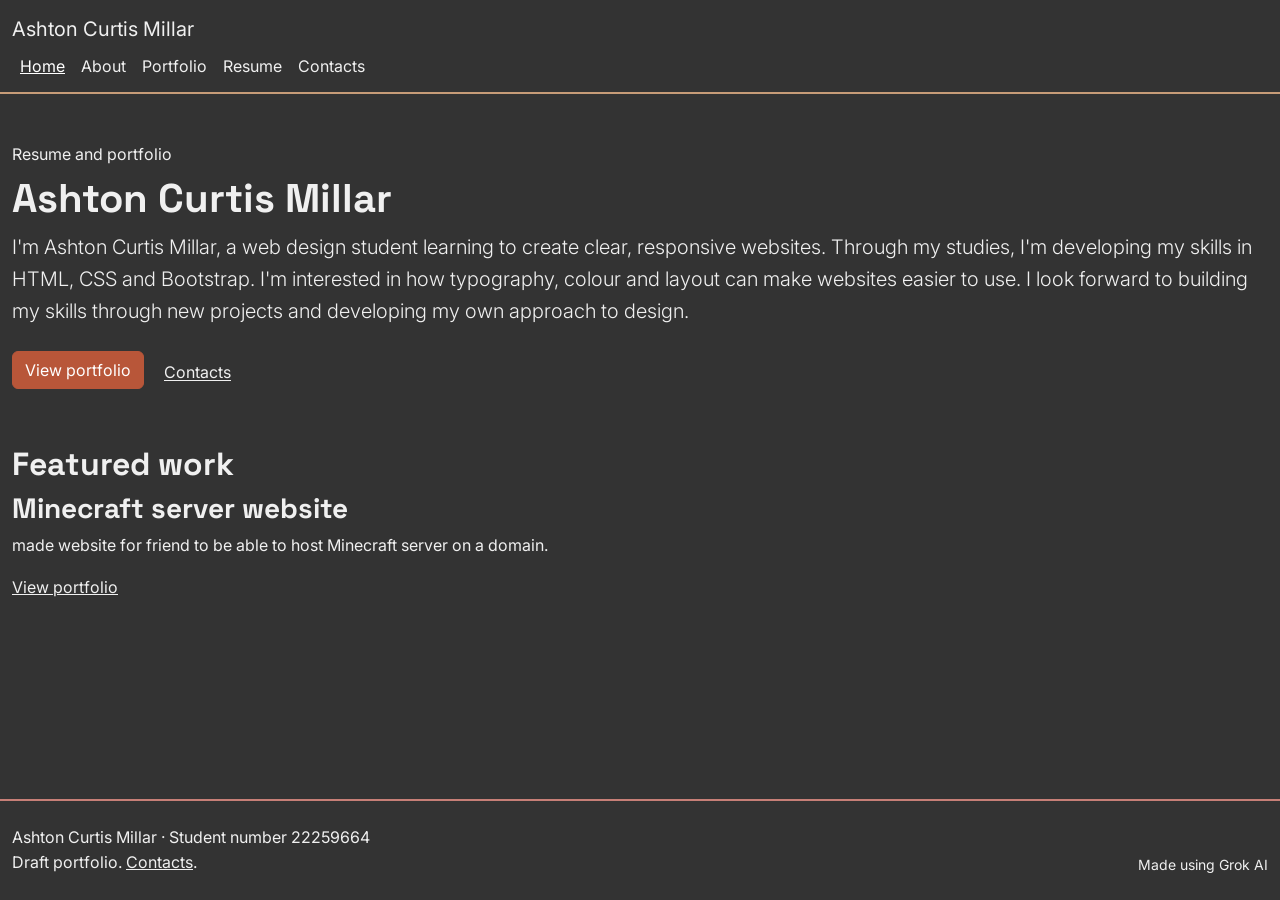
<file: index.html>
<!DOCTYPE html>
<html lang="en">
<head>
  <meta charset="utf-8">
  <meta name="viewport" content="width=device-width, initial-scale=1">
  <meta name="description" content="Draft portfolio home page for Ashton Curtis Millar.">
  <title>Home - Ashton Curtis Millar</title>
  <link rel="icon" href="favicon.ico" sizes="any">
  <link rel="icon" type="image/png" sizes="32x32" href="favicon.png">
  <link href="https://fonts.googleapis.com/css2?family=Inter:wght@400;600&family=Space+Grotesk:wght@500;700&display=swap" rel="stylesheet">
  <link href="https://cdn.jsdelivr.net/npm/bootstrap@5.3.8/dist/css/bootstrap.min.css" rel="stylesheet">
  <link href="https://cdn.jsdelivr.net/npm/bootstrap-icons@1.13.1/font/bootstrap-icons.min.css" rel="stylesheet">
  <link href="css/assessment-three-base.css" rel="stylesheet">
</head>
<body class="d-flex flex-column min-vh-100">
  <nav class="navbar sticky-top" aria-label="Main navigation">
    <div class="container-fluid">
      <a class="navbar-brand" href="index.html">Ashton Curtis Millar</a>
      <ul class="navbar-nav flex-row flex-wrap w-100">
          <li class="nav-item"><a class="nav-link px-2 py-1 active" aria-current="page" href="index.html">Home</a></li>
          <li class="nav-item"><a class="nav-link px-2 py-1" href="about.html">About</a></li>
          <li class="nav-item"><a class="nav-link px-2 py-1" href="portfolio.html">Portfolio</a></li>
          <li class="nav-item"><a class="nav-link px-2 py-1" href="resume.html">Resume</a></li>
          <li class="nav-item"><a class="nav-link px-2 py-1" href="contacts.html">Contacts</a></li>
      </ul>
    </div>
  </nav>
  <header class="py-5">
    <div class="container-fluid">
      <div class="row">
        <div class="col-12">
          <p class="mb-2">Resume and portfolio</p>
          <h1>Ashton Curtis Millar</h1>
          <p class="lead">I'm Ashton Curtis Millar, a web design student learning to create clear, responsive websites. Through my studies, I'm developing my skills in HTML, CSS and Bootstrap. I'm interested in how typography, colour and layout can make websites easier to use. I look forward to building my skills through new projects and developing my own approach to design.</p>
          <p class="mt-4 mb-0">
            <a class="btn btn-primary me-3 mb-2" href="portfolio.html">View portfolio</a>
            <a href="contacts.html">Contacts</a>
          </p>
        </div>
      </div>
    </div>
  </header>
  <main class="container-fluid pb-5">
    <div class="row">
      <div class="col-12">
        <section>
          <h2>Featured work</h2>
          <h3>Minecraft server website</h3>
          <p>made website for friend to be able to host Minecraft server on a domain.</p>
          <p class="mb-0"><a href="portfolio.html">View portfolio</a></p>
        </section>
      </div>
    </div>
  </main>

  <!--
    footer closes every page. site-footer adds the top border.
    mt-auto pushes the footer down when the content is short. py-4 adds vertical padding.
    container-fluid matches the width used above.
  -->
  <footer class="site-footer mt-auto py-4">
    <div class="container-fluid d-flex flex-wrap justify-content-between align-items-end gap-2">
      <p class="mb-0">Ashton Curtis Millar · Student number 22259664<br>Draft portfolio. <a href="contacts.html">Contacts</a>.</p>
      <p class="small text-end mb-0">Made using Grok AI</p>
    </div>
  </footer>
</body>
</html>
</file>
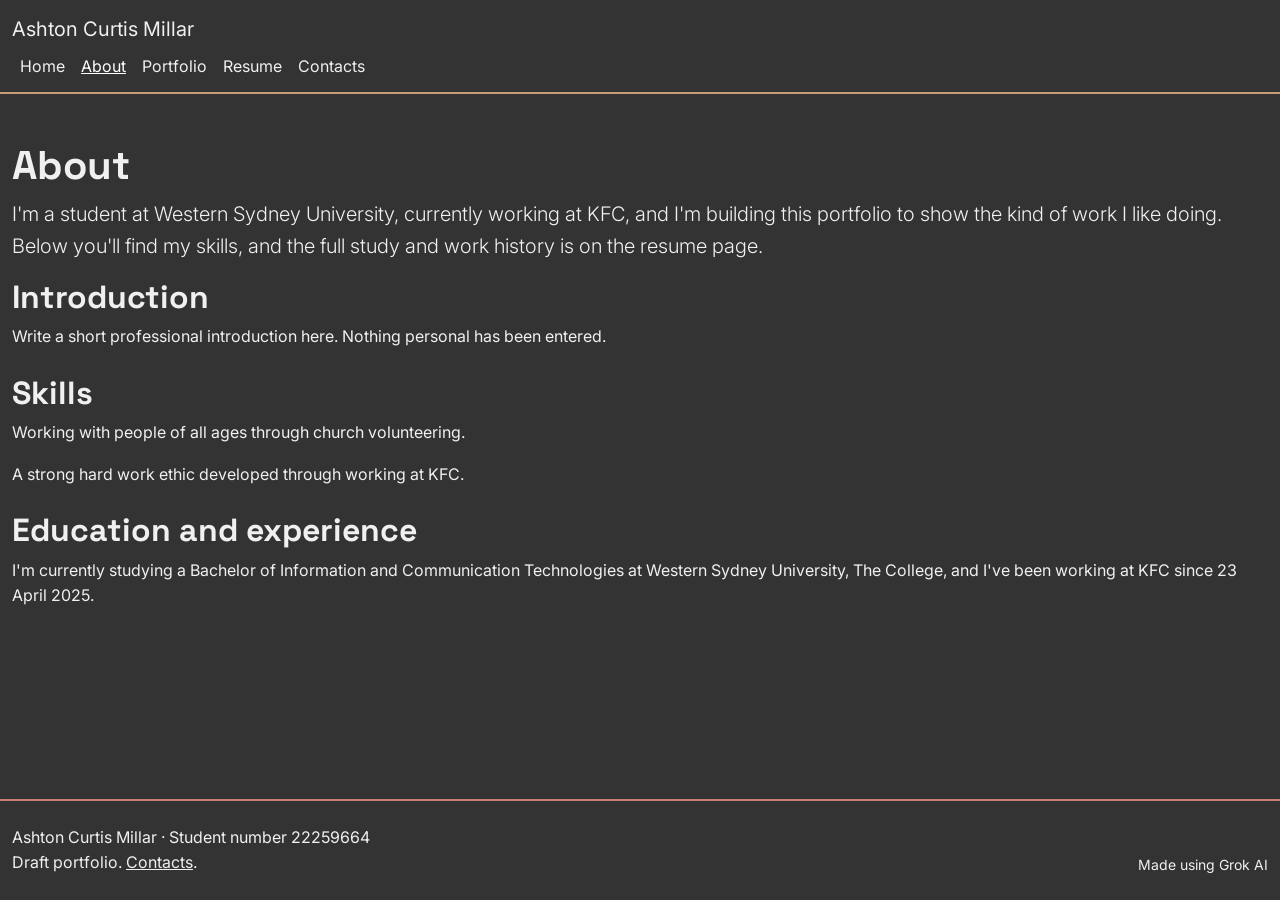
<file: about.html>
<!DOCTYPE html>
<html lang="en">
<head>
    <meta charset="utf-8">
  <meta name="viewport" content="width=device-width, initial-scale=1">
  <meta name="description" content="About page for Ashton Curtis Millar. Skills are listed. The introduction on this page is still a placeholder.">
  <title>About - Ashton Curtis Millar</title>
  <link rel="icon" href="favicon.ico" sizes="any">
  <link rel="icon" type="image/png" sizes="32x32" href="favicon.png">
    <link href="https://fonts.googleapis.com/css2?family=Inter:wght@400;600&family=Space+Grotesk:wght@500;700&display=swap" rel="stylesheet">
  <link href="https://cdn.jsdelivr.net/npm/bootstrap@5.3.8/dist/css/bootstrap.min.css" rel="stylesheet">
  <link href="https://cdn.jsdelivr.net/npm/bootstrap-icons@1.13.1/font/bootstrap-icons.min.css" rel="stylesheet">
  <link href="css/assessment-three-base.css" rel="stylesheet">
</head>
<body class="d-flex flex-column min-vh-100">
    <nav class="navbar sticky-top" aria-label="Main navigation">
    <div class="container-fluid">
      <a class="navbar-brand" href="index.html">Ashton Curtis Millar</a>
      <ul class="navbar-nav flex-row flex-wrap w-100">
          <li class="nav-item"><a class="nav-link px-2 py-1" href="index.html">Home</a></li>
          <li class="nav-item"><a class="nav-link px-2 py-1 active" aria-current="page" href="about.html">About</a></li>
          <li class="nav-item"><a class="nav-link px-2 py-1" href="portfolio.html">Portfolio</a></li>
          <li class="nav-item"><a class="nav-link px-2 py-1" href="resume.html">Resume</a></li>
          <li class="nav-item"><a class="nav-link px-2 py-1" href="contacts.html">Contacts</a></li>
      </ul>
    </div>
  </nav>
    <main class="container-fluid py-5">
    <div class="row">
      <div class="col-12">
        <h1>About</h1>
        <p class="lead">I'm a student at Western Sydney University, currently working at KFC, and I'm building this portfolio to show the kind of work I like doing. Below you'll find my skills, and the full study and work history is on the resume page.</p>
      </div>
    </div>
    <div class="row">
      <div class="col-12">
        <section class="mb-4">
          <h2>Introduction</h2>
          <p class="mb-0">Write a short professional introduction here. Nothing personal has been entered.</p>
        </section>
      </div>
    </div>
    <div class="row">
      <div class="col-12">
        <section class="mb-4">
          <h2>Skills</h2>
          <p>Working with people of all ages through church volunteering.</p>
          <p class="mb-0">A strong hard work ethic developed through working at KFC.</p>
        </section>
      </div>
    </div>
    <div class="row">
      <div class="col-12">
        <section>
          <h2>Education and experience</h2>
          <p class="mb-0">I'm currently studying a Bachelor of Information and Communication Technologies at Western Sydney University, The College, and I've been working at KFC since 23 April 2025.</p>
        </section>
      </div>
    </div>
  </main>

    <footer class="site-footer mt-auto py-4">
    <div class="container-fluid d-flex flex-wrap justify-content-between align-items-end gap-2">
      <p class="mb-0">Ashton Curtis Millar · Student number 22259664<br>Draft portfolio. <a href="contacts.html">Contacts</a>.</p>
      <p class="small text-end mb-0">Made using Grok AI</p>
    </div>
  </footer>
</body>
</html>
</file>
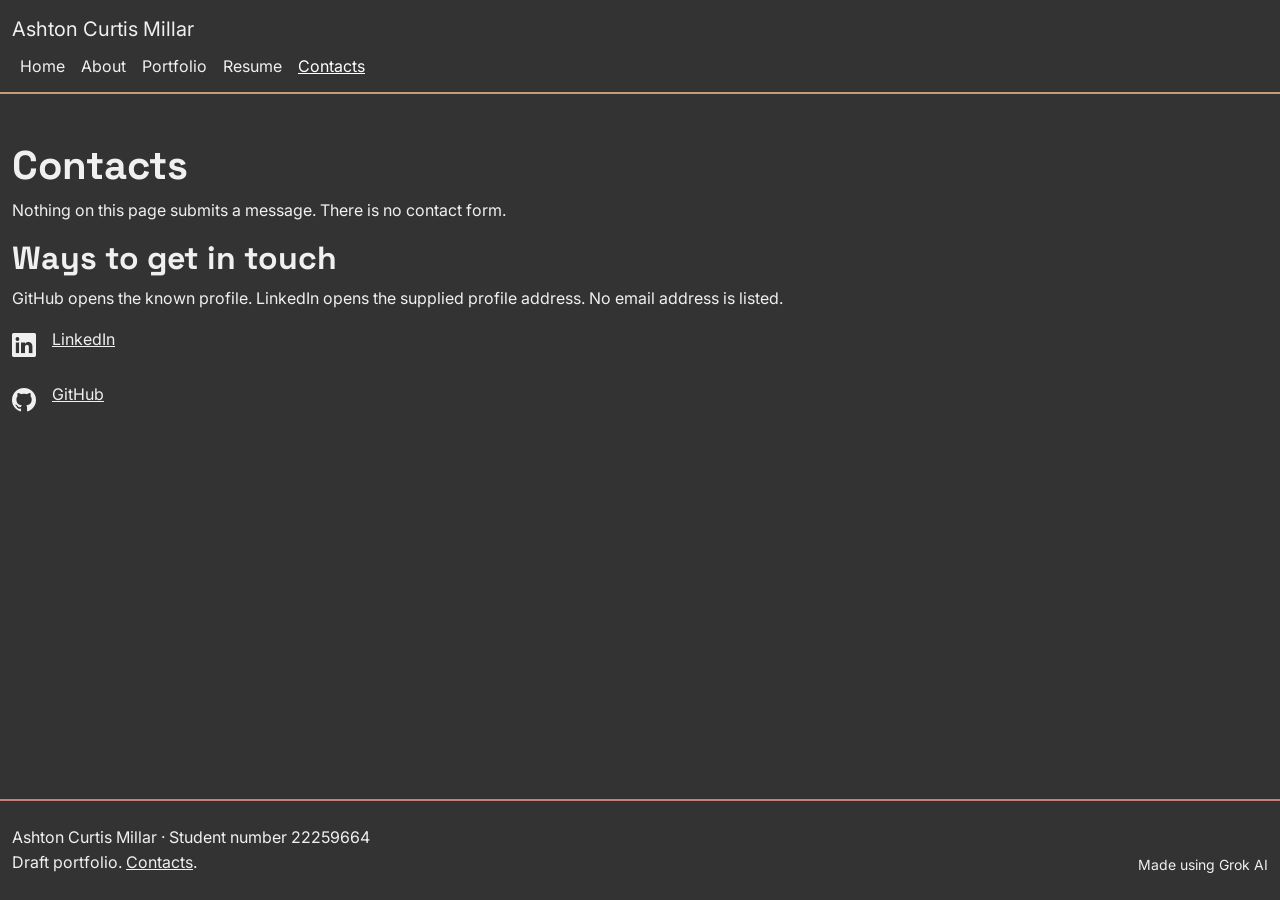
<file: contacts.html>
<!DOCTYPE html>
<html lang="en">
<head>
    <meta charset="utf-8">
  <meta name="viewport" content="width=device-width, initial-scale=1">
  <meta name="description" content="Contacts page for Ashton Curtis Millar. GitHub is linked. The LinkedIn address was supplied for this page. There is no contact form.">
  <title>Contacts - Ashton Curtis Millar</title>
  <link rel="icon" href="favicon.ico" sizes="any">
  <link rel="icon" type="image/png" sizes="32x32" href="favicon.png">
    <link href="https://fonts.googleapis.com/css2?family=Inter:wght@400;600&family=Space+Grotesk:wght@500;700&display=swap" rel="stylesheet">
  <link href="https://cdn.jsdelivr.net/npm/bootstrap@5.3.8/dist/css/bootstrap.min.css" rel="stylesheet">
  <link href="https://cdn.jsdelivr.net/npm/bootstrap-icons@1.13.1/font/bootstrap-icons.min.css" rel="stylesheet">
  <link href="css/assessment-three-base.css" rel="stylesheet">
</head>
<body class="d-flex flex-column min-vh-100">
    <nav class="navbar sticky-top" aria-label="Main navigation">
    <div class="container-fluid">
      <a class="navbar-brand" href="index.html">Ashton Curtis Millar</a>
      <ul class="navbar-nav flex-row flex-wrap w-100">
          <li class="nav-item"><a class="nav-link px-2 py-1" href="index.html">Home</a></li>
          <li class="nav-item"><a class="nav-link px-2 py-1" href="about.html">About</a></li>
          <li class="nav-item"><a class="nav-link px-2 py-1" href="portfolio.html">Portfolio</a></li>
          <li class="nav-item"><a class="nav-link px-2 py-1" href="resume.html">Resume</a></li>
          <li class="nav-item"><a class="nav-link px-2 py-1 active" aria-current="page" href="contacts.html">Contacts</a></li>
      </ul>
    </div>
  </nav>
    <main class="container-fluid py-5">
    <div class="row">
      <div class="col-12">
        <h1>Contacts</h1>
        <p>Nothing on this page submits a message. There is no contact form.</p>
        <h2>Ways to get in touch</h2>
        <p>GitHub opens the known profile. LinkedIn opens the supplied profile address. No email address is listed.</p>
                <ul class="list-unstyled mb-0">
          <li class="mb-3">
                        <a class="d-flex align-items-start gap-3" href="https://www.linkedin.com/in/ashton-millar-17b71a400/" target="_blank" rel="noreferrer">
              <i class="bi bi-linkedin fs-4" aria-hidden="true"></i>
              <span>LinkedIn</span>
            </a>
          </li>
          <li class="mb-0">
                        <a class="d-flex align-items-start gap-3" href="https://github.com/Ashtonite365" target="_blank" rel="noreferrer">
              <i class="bi bi-github fs-4" aria-hidden="true"></i>
              <span>GitHub</span>
            </a>
          </li>
        </ul>
      </div>
    </div>
  </main>

    <footer class="site-footer mt-auto py-4">
    <div class="container-fluid d-flex flex-wrap justify-content-between align-items-end gap-2">
      <p class="mb-0">Ashton Curtis Millar · Student number 22259664<br>Draft portfolio. <a href="contacts.html">Contacts</a>.</p>
      <p class="small text-end mb-0">Made using Grok AI</p>
    </div>
  </footer>
</body>
</html>
</file>
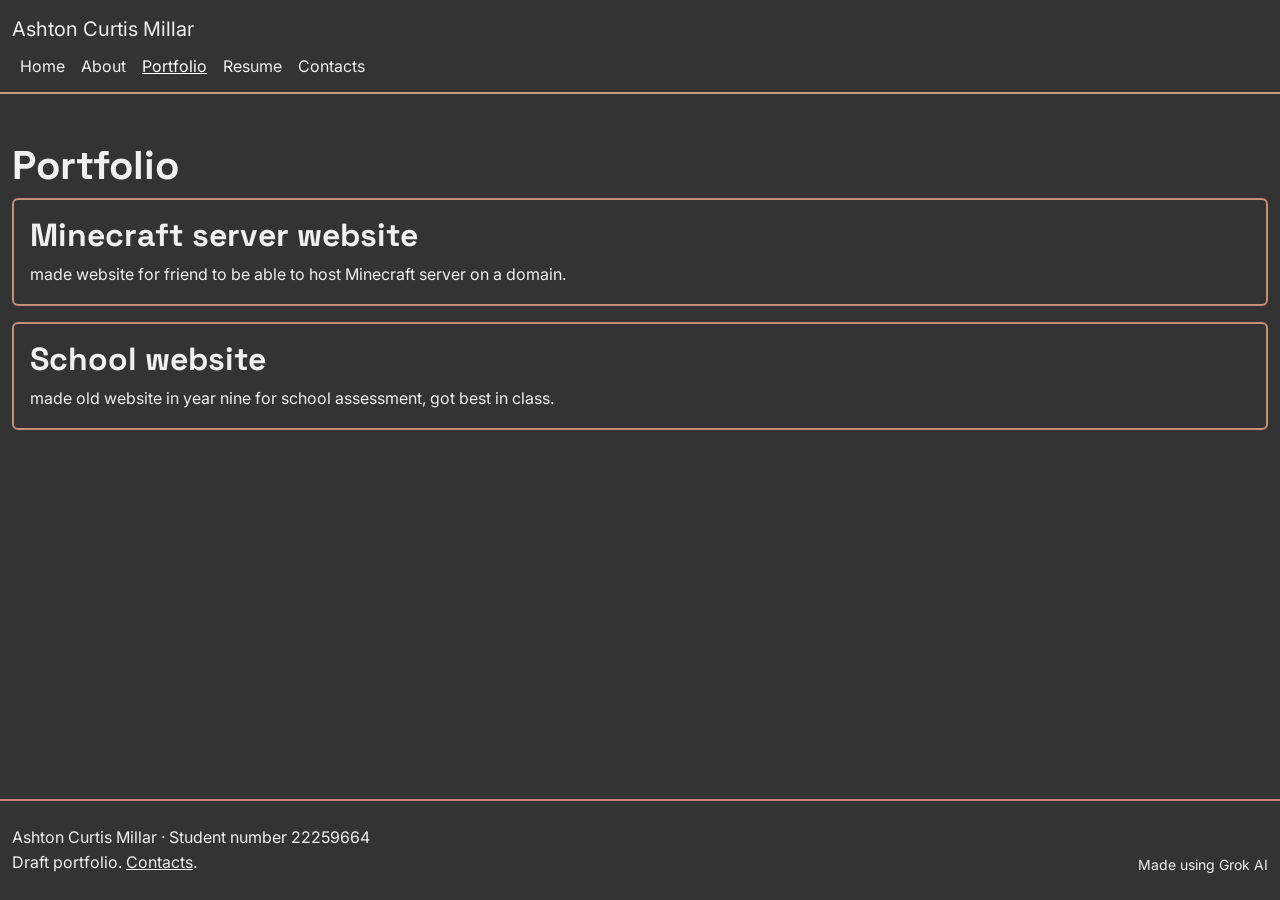
<file: portfolio.html>
<!DOCTYPE html>
<html lang="en">
<head>
    <meta charset="utf-8">
  <meta name="viewport" content="width=device-width, initial-scale=1">
  <meta name="description" content="Portfolio page for Ashton Curtis Millar.">
  <title>Portfolio - Ashton Curtis Millar</title>
  <link rel="icon" href="favicon.ico" sizes="any">
  <link rel="icon" type="image/png" sizes="32x32" href="favicon.png">
    <link href="https://fonts.googleapis.com/css2?family=Inter:wght@400;600&family=Space+Grotesk:wght@500;700&display=swap" rel="stylesheet">
  <link href="https://cdn.jsdelivr.net/npm/bootstrap@5.3.8/dist/css/bootstrap.min.css" rel="stylesheet">
  <link href="https://cdn.jsdelivr.net/npm/bootstrap-icons@1.13.1/font/bootstrap-icons.min.css" rel="stylesheet">
  <link href="css/assessment-three-base.css" rel="stylesheet">
</head>
<body class="d-flex flex-column min-vh-100">
    <nav class="navbar sticky-top" aria-label="Main navigation">
    <div class="container-fluid">
      <a class="navbar-brand" href="index.html">Ashton Curtis Millar</a>
      <ul class="navbar-nav flex-row flex-wrap w-100">
          <li class="nav-item"><a class="nav-link px-2 py-1" href="index.html">Home</a></li>
          <li class="nav-item"><a class="nav-link px-2 py-1" href="about.html">About</a></li>
          <li class="nav-item"><a class="nav-link px-2 py-1 active" aria-current="page" href="portfolio.html">Portfolio</a></li>
          <li class="nav-item"><a class="nav-link px-2 py-1" href="resume.html">Resume</a></li>
          <li class="nav-item"><a class="nav-link px-2 py-1" href="contacts.html">Contacts</a></li>
      </ul>
    </div>
  </nav>
    <main class="container-fluid py-5">
    <div class="row">
      <div class="col-12">
        <h1>Portfolio</h1>
      </div>
    </div>
    <div class="row">
      <div class="col-12">
        <div class="card mb-3">
          <div class="card-body">
            <h2 class="card-title">Minecraft server website</h2>
            <p class="card-text mb-0">made website for friend to be able to host Minecraft server on a domain.</p>
          </div>
        </div>
      </div>
      <div class="col-12">
        <div class="card">
          <div class="card-body">
            <h2 class="card-title">School website</h2>
            <p class="card-text mb-0">made old website in year nine for school assessment, got best in class.</p>
          </div>
        </div>
      </div>
    </div>
  </main>

    <footer class="site-footer mt-auto py-4">
    <div class="container-fluid d-flex flex-wrap justify-content-between align-items-end gap-2">
      <p class="mb-0">Ashton Curtis Millar · Student number 22259664<br>Draft portfolio. <a href="contacts.html">Contacts</a>.</p>
      <p class="small text-end mb-0">Made using Grok AI</p>
    </div>
  </footer>
</body>
</html>
</file>
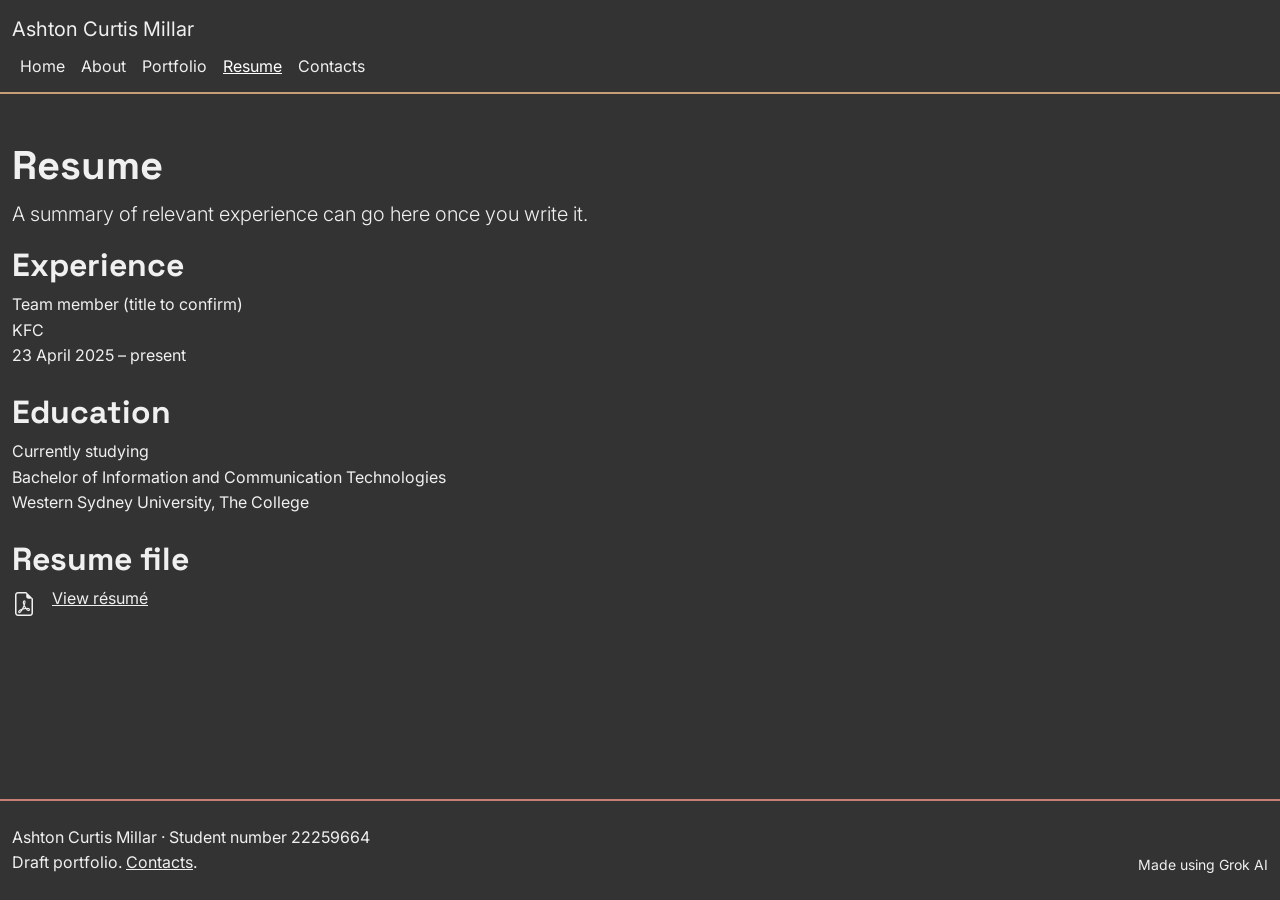
<file: resume.html>
<!DOCTYPE html>
<html lang="en">
<head>
    <meta charset="utf-8">
  <meta name="viewport" content="width=device-width, initial-scale=1">
  <meta name="description" content="Resume page for Ashton Curtis Millar. Work at KFC and current study are listed. The resume PDF is not included yet.">
  <title>Resume - Ashton Curtis Millar</title>
  <link rel="icon" href="favicon.ico" sizes="any">
  <link rel="icon" type="image/png" sizes="32x32" href="favicon.png">
    <link href="https://fonts.googleapis.com/css2?family=Inter:wght@400;600&family=Space+Grotesk:wght@500;700&display=swap" rel="stylesheet">
  <link href="https://cdn.jsdelivr.net/npm/bootstrap@5.3.8/dist/css/bootstrap.min.css" rel="stylesheet">
  <link href="https://cdn.jsdelivr.net/npm/bootstrap-icons@1.13.1/font/bootstrap-icons.min.css" rel="stylesheet">
  <link href="css/assessment-three-base.css" rel="stylesheet">
</head>
<body class="d-flex flex-column min-vh-100">
    <nav class="navbar sticky-top" aria-label="Main navigation">
    <div class="container-fluid">
      <a class="navbar-brand" href="index.html">Ashton Curtis Millar</a>
      <ul class="navbar-nav flex-row flex-wrap w-100">
          <li class="nav-item"><a class="nav-link px-2 py-1" href="index.html">Home</a></li>
          <li class="nav-item"><a class="nav-link px-2 py-1" href="about.html">About</a></li>
          <li class="nav-item"><a class="nav-link px-2 py-1" href="portfolio.html">Portfolio</a></li>
          <li class="nav-item"><a class="nav-link px-2 py-1 active" aria-current="page" href="resume.html">Resume</a></li>
          <li class="nav-item"><a class="nav-link px-2 py-1" href="contacts.html">Contacts</a></li>
      </ul>
    </div>
  </nav>
    <main class="container-fluid py-5">
    <div class="row">
      <div class="col-12">
        <h1>Resume</h1>
        <p class="lead">A summary of relevant experience can go here once you write it.</p>
      </div>
    </div>
    <div class="row">
      <div class="col-12">
        <section class="mb-4">
          <h2>Experience</h2>
                    <p class="mb-0">Team member (title to confirm)<br>KFC<br>23 April 2025 – present</p>
        </section>
      </div>
    </div>
    <div class="row">
      <div class="col-12">
        <section class="mb-4">
          <h2>Education</h2>
                    <p class="mb-0">Currently studying<br>Bachelor of Information and Communication Technologies<br>Western Sydney University, The College</p>
        </section>
      </div>
    </div>
    <div class="row">
      <div class="col-12">
        <section>
          <h2>Resume file</h2>
          <p class="d-flex align-items-start gap-3 mb-0">
            <i class="bi bi-file-earmark-pdf fs-4" aria-hidden="true"></i>
            <a href="Ashton_Millar_Resume.pdf" target="_blank" rel="noopener noreferrer">View résumé</a>
          </p>
        </section>
      </div>
    </div>
  </main>

    <footer class="site-footer mt-auto py-4">
    <div class="container-fluid d-flex flex-wrap justify-content-between align-items-end gap-2">
      <p class="mb-0">Ashton Curtis Millar · Student number 22259664<br>Draft portfolio. <a href="contacts.html">Contacts</a>.</p>
      <p class="small text-end mb-0">Made using Grok AI</p>
    </div>
  </footer>
</body>
</html>
</file>
<file: css/assessment-three-base.css>
/* Load AFTER the Bootstrap stylesheet. Colours are written out in full. No variables.
   Adobe Color, public wheel, Analogous, base #C79C78, generated 9 Nov 2026.
   Generated five, in display order: #C79C78, #C78D77, #C7A877, #C77F77, #C7B277.
   Selected supports: #C78D77, #C7A877, #C77F77. #C7B277 was not selected.
   Retained cores, not from that Adobe generation: charcoal #333333, off-white #F0F0F0, terracotta #B85639.
   #C79C78 is both the Adobe base and a retained core.
   Off-white on charcoal is about 11.09:1. #C7A877 on charcoal is about 5.59:1, so it is the link hover.
   #C78D77 on charcoal is about 4.52:1 and is the card line. #C77F77 on charcoal is about 4.05:1,
   below 4.5:1, so it is only the footer line, never text.
   White on terracotta is about 4.74:1. Off-white on terracotta is about 4.16:1, so button text stays white. */

body {
  background-color: #333333;
  color: #F0F0F0;
  font-family: "Inter", Arial, sans-serif;
  font-weight: 400;
  line-height: 1.6;
}

h1,
h2,
h3,
h4,
h5,
h6 {
  font-family: "Space Grotesk", Arial, sans-serif;
  font-weight: 700;
  line-height: 1.2;
}

a {
  color: #F0F0F0;
}

a:hover {
  color: #C7A877;
}

a:focus-visible,
button:focus-visible,
.btn:focus-visible {
  outline: 3px solid #F0F0F0;
  outline-offset: 3px;
}

.btn-primary,
.btn-primary:hover,
.btn-primary:focus {
  background-color: #B85639;
  border-color: #B85639;
  color: #FFFFFF;
}

.navbar {
  background-color: #333333;
  border-bottom: 2px solid #C79C78;
}

.navbar-brand,
.navbar-nav .nav-link {
  color: #F0F0F0;
}

.navbar-brand:hover,
.navbar-nav .nav-link:hover {
  color: #C7A877;
}

.navbar-brand:focus,
.navbar-nav .nav-link:focus,
.navbar-nav .nav-link.active {
  color: #FFFFFF;
}

.nav-link.active {
  text-decoration: underline;
}

.card,
.card-body,
.card-title {
  color: #F0F0F0;
}

.card {
  background-color: #333333;
  border: 2px solid #C78D77;
}

.site-footer {
  background-color: #333333;
  border-top: 2px solid #C77F77;
}
</file>
